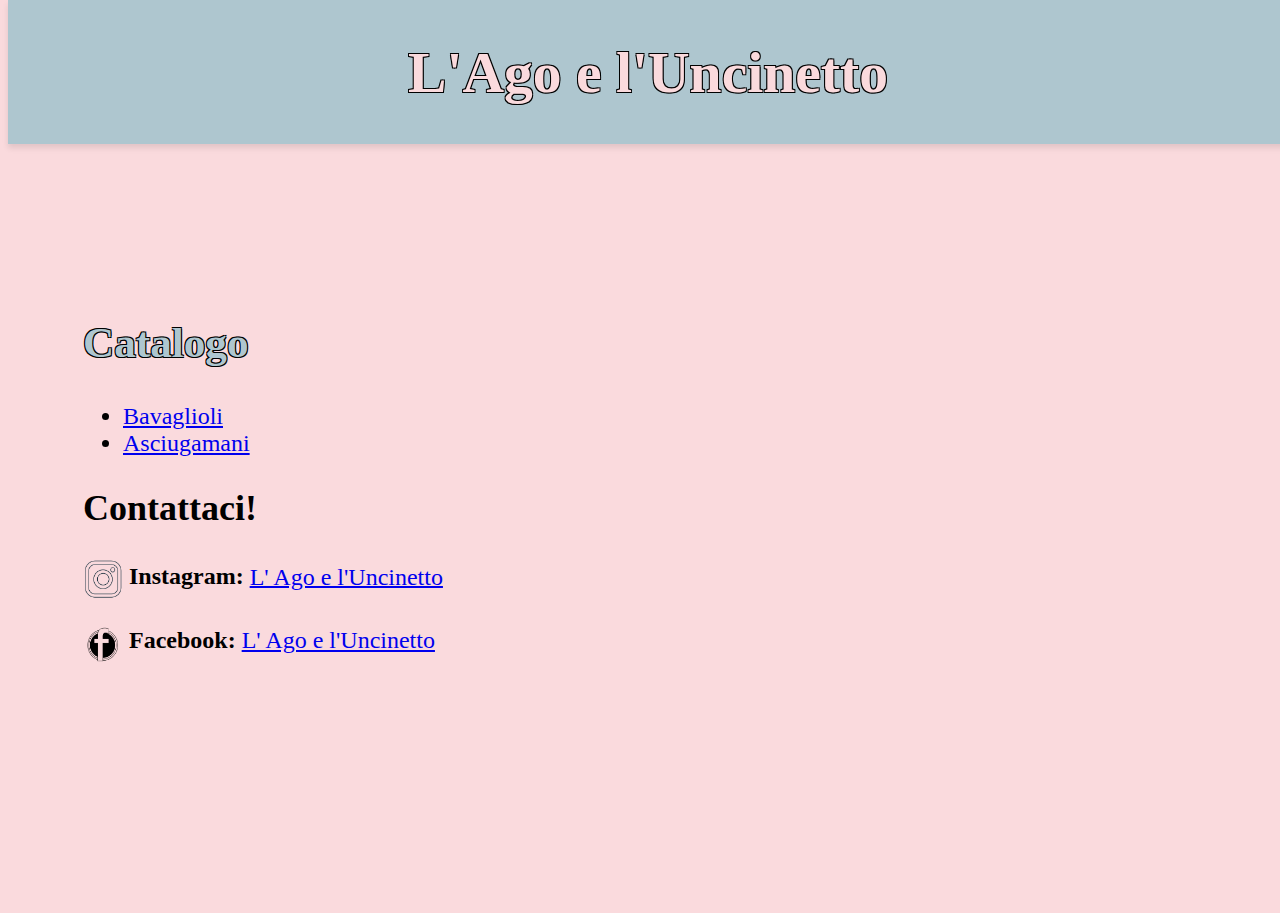
<file: index.html>
<!DOCTYPE html>
<html lang="it">
<head>
    <meta charset="UTF-8">
    <meta name="viewport" content="width=device-width, initial-scale=1.0">
    <title>L' Ago e l' Uncinetto</title>
    <link rel="stylesheet" href="style.css">
</head>
<body>
    <header>
        <div class="fixed-header">
            <div class="header-content">
                <h1>L'Ago e l'Uncinetto</h1>
            </div>
        </div>

        <div class="scrollable-header">
            <section id="Catalogo">
                <h2 class="catalogo-title">Catalogo</h2>
                <ul>
                    <li><a href="bavaglioli.html" target="_blank">Bavaglioli</a></li>
                    <li><a href="asciugamani.html" target="_blank">Asciugamani</a></li>
                </ul>
            </section>

            <section id="Contatti">
                <h2>Contattaci!</h2>
                <p><strong>
                    <img src="./Loghi/ig.jpg" class="social-img">  
                    Instagram:</strong> 
                    <a href="https://www.instagram.com/lagoeluncinetto?igsh=a2o1NGJubGZ0MGN2" target="_blank">L' Ago e l'Uncinetto</a>
                </p>

                <p><strong>
                    <img src="./Loghi/fb.png" class="social-img">  
                    Facebook:</strong> 
                    <a href="https://www.facebook.com/share/QamRKK3Whe3Y5P6p/" target="_blank">L' Ago e l'Uncinetto</a>
                </strong></p>
            </section>
        </div>

    </header>
</body>
</html>
</file>
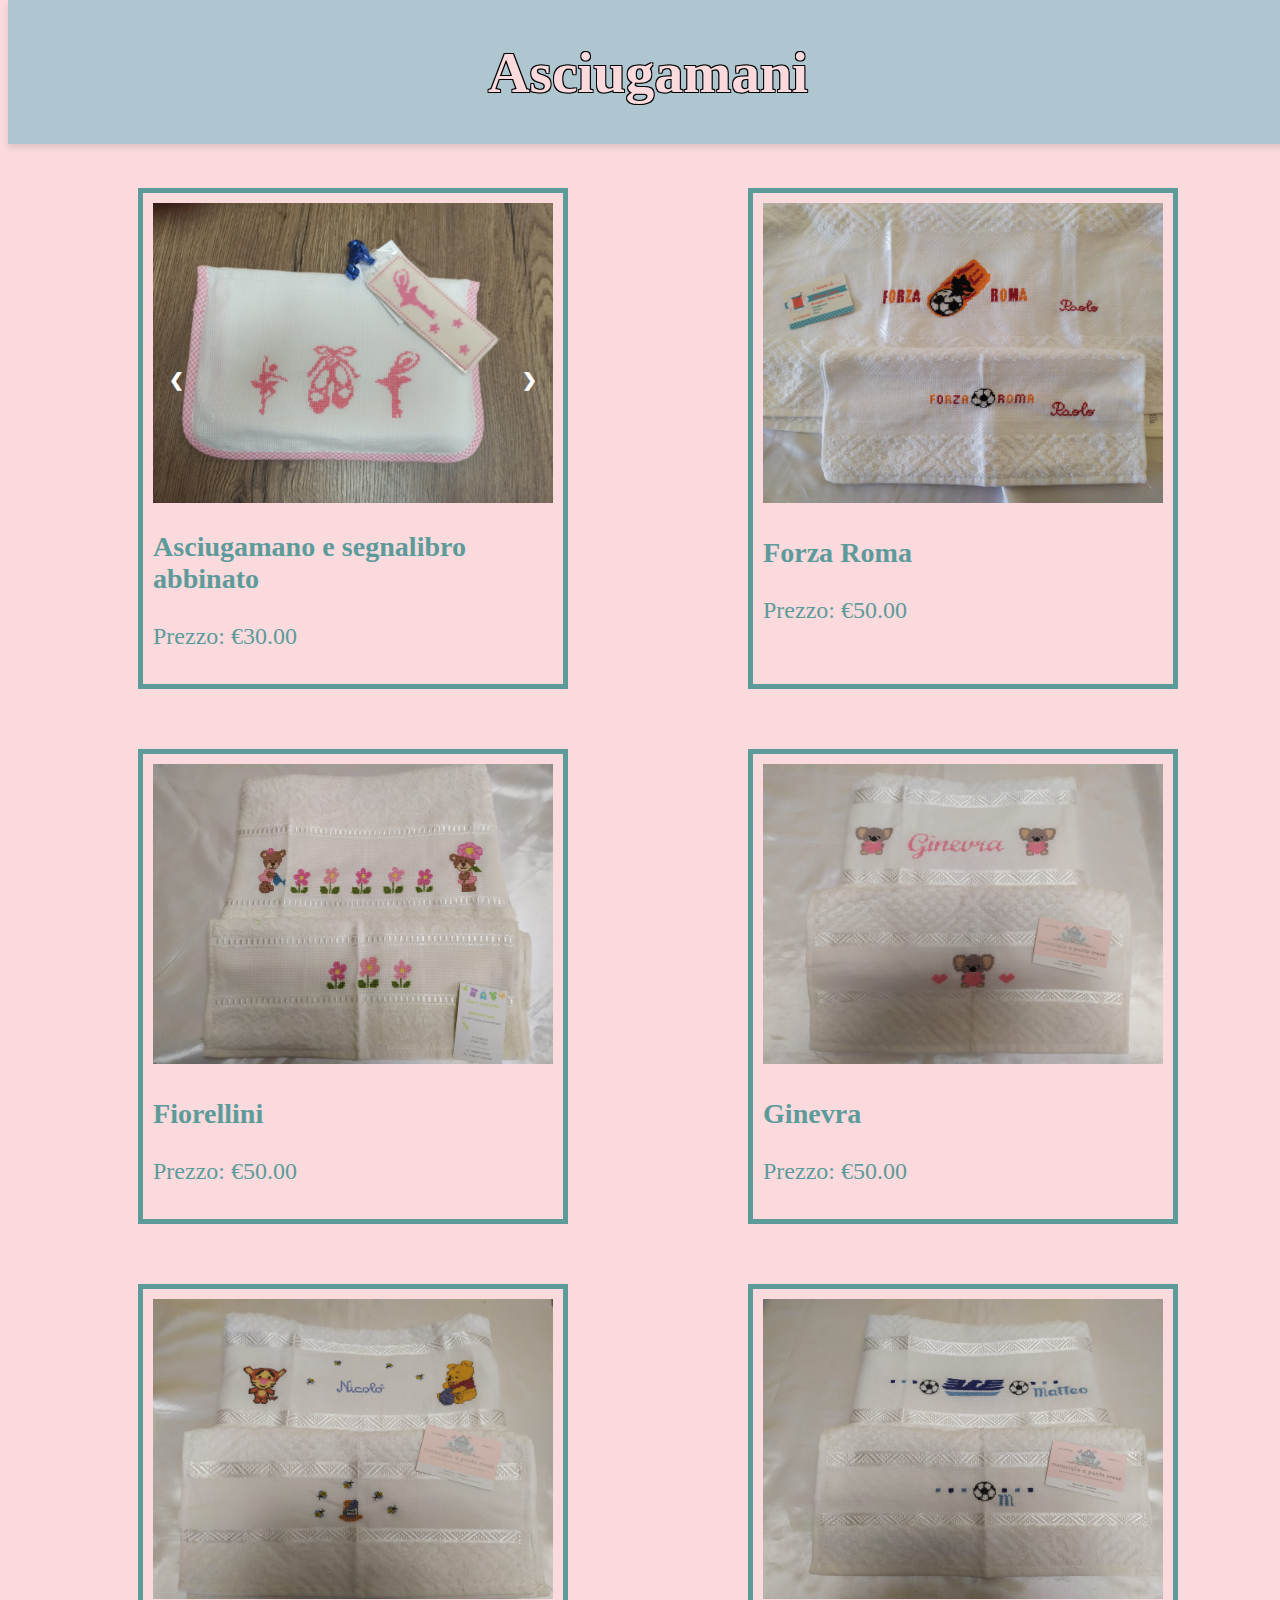
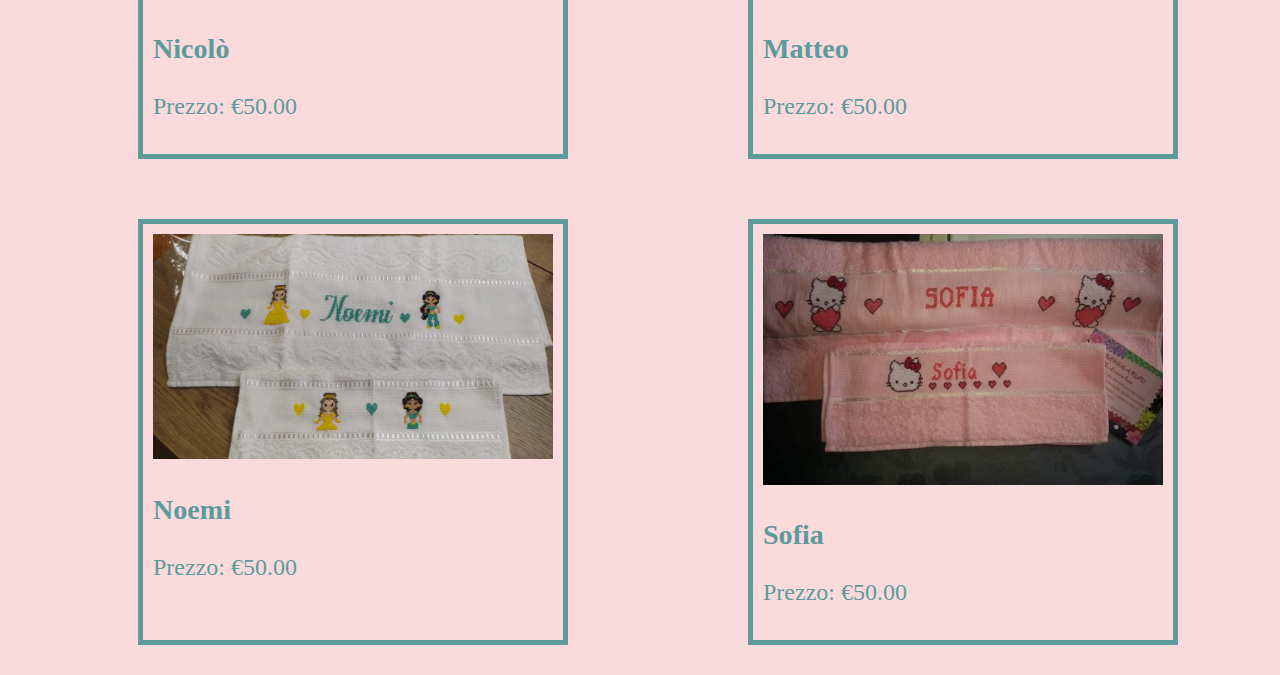
<file: asciugamani.html>
<!DOCTYPE html>
<html lang="it">
<head>
    <meta charset="UTF-8">
    <meta name="viewport" content="width=device-width, initial-scale=1.0">
    <title>Asciugamani</title>
    <link rel="stylesheet" href="style.css">
    <style>
        /* Modal Style */
        .modal {
            display: none;
            position: fixed;
            z-index: 1;
            left: 0;
            top: 0;
            width: 100%;
            height: 100%;
            background-color: rgba(0, 0, 0, 0.9);
        }

        .modal-content {
            margin: auto;
            display: block;
            max-width: 90%;
            max-height: 80%;
        }

        .close {
            position: absolute;
            top: 15px;
            right: 35px;
            color: #fff;
            font-size: 40px;
            font-weight: bold;
            cursor: pointer;
        }

        .prev-modal, .next-modal {
            cursor: pointer;
            position: absolute;
            top: 50%;
            width: auto;
            padding: 16px;
            color: white;
            font-weight: bold;
            font-size: 18px;
            transition: 0.6s ease;
            user-select: none;
        }

        .prev-modal {
            left: 0;
        }

        .next-modal {
            right: 0;
        }

        .prev-modal:hover, .next-modal:hover {
            background-color: rgba(0, 0, 0, 0.8);
        }

        /* Slideshow Style */
        .slideshow-container {
            position: relative;
            max-width: 400px;
            height: 300px;
            margin: auto;
            overflow: hidden;
        }

        .mySlides {
            display: none;
            width: 100%;
            height: 100%;
            object-fit: cover;
        }

        .prev, .next {
            cursor: pointer;
            position: absolute;
            top: 50%;
            width: auto;
            padding: 16px;
            color: white;
            font-weight: bold;
            font-size: 18px;
            transition: 0.6s ease;
            user-select: none;
        }

        .prev {
            left: 0;
        }

        .next {
            right: 0;
        }

        .prev:hover, .next:hover {
            background-color: rgba(0, 0, 0, 0.8);
        }

        /* Nasconde l'header */
        .hidden {
            display: none;
        }
    </style>
</head>
<body>

    <!-- Lightbox Modal -->
    <div id="modal" class="modal">
        <span class="close" onclick="closeModal()">&times;</span>
        <img class="modal-content" id="modal-image">
        <a class="prev-modal" onclick="plusModalSlides(-1)">&#10094;</a>
        <a class="next-modal" onclick="plusModalSlides(1)">&#10095;</a>
    </div>

    <header>
        <div class="fixed-header">
            <div class="header-content">
                <h1>Asciugamani</h1>
            </div>
        </div>
    </header>

    <div class="catalogo">
        <!-- Inizio Prodotto 1 -->
        <div class="prodotto">
            <div class="slideshow-container">
                <img class="mySlides" src="./asciugamano/1.jfif" alt="Asciugamano 1" onclick="openModal(this.src, true)" loading="lazy">
                <img class="mySlides" src="./asciugamano/1.1.jfif" alt="Asciugamano 2" onclick="openModal(this.src, true)" loading="lazy">
                <a class="prev" onclick="plusSlides(-1)">&#10094;</a>
                <a class="next" onclick="plusSlides(1)">&#10095;</a>
            </div>
            <h3>Asciugamano e segnalibro abbinato</h3>
            <p>Prezzo: €30.00</p>
        </div>
        <!-- Fine Prodotto 1 -->

        <!-- Inizio Prodotto 2 -->
        <div class="prodotto">
            <img src="./set asciugamani/1.jfif" alt="Set 1" onclick="openModal(this.src)" loading="lazy">
            <h3>Forza Roma</h3>
            <p>Prezzo: €50.00</p>
        </div>

        <div class="prodotto">
            <img src="./set asciugamani/2.jfif" alt="Set 2" onclick="openModal(this.src)" loading="lazy">
            <h3>Fiorellini</h3>
            <p>Prezzo: €50.00</p>
        </div>

        <div class="prodotto">
            <img src="./set asciugamani/3.jfif" alt="Set 3" onclick="openModal(this.src)" loading="lazy">
            <h3>Ginevra</h3>
            <p>Prezzo: €50.00</p>
        </div>

        <div class="prodotto">
            <img src="./set asciugamani/4.jfif" alt="Set 4" onclick="openModal(this.src)" loading="lazy">
            <h3>Nicolò</h3>
            <p>Prezzo: €50.00</p>
        </div>

        <div class="prodotto">
            <img src="./set asciugamani/5.jfif" alt="Set 5" onclick="openModal(this.src)" loading="lazy">
            <h3>Matteo</h3>
            <p>Prezzo: €50.00</p>
        </div>

        <div class="prodotto">
            <img src="./set asciugamani/6.jfif" alt="Set 6" onclick="openModal(this.src)" loading="lazy">
            <h3>Noemi</h3>
            <p>Prezzo: €50.00</p>
        </div>

        <div class="prodotto">
            <img src="./set asciugamani/7.jfif" alt="Set 7" onclick="openModal(this.src)" loading="lazy">
            <h3>Sofia</h3>
            <p>Prezzo: €50.00</p>
        </div>
        <!-- Ripetizione simile per i prodotti successivi -->
    </div>

    <script>
        let slideIndex = 0;
        let modalSlideIndex = 0;
        let currentSlides = [];

        // Funzione per mostrare una slide nel normale slideshow
        function showSlides(n) {
            const slides = document.getElementsByClassName("mySlides");
            if (n >= slides.length) { slideIndex = 0; }
            if (n < 0) { slideIndex = slides.length - 1; }
            for (let i = 0; i < slides.length; i++) {
                slides[i].style.display = "none";
            }
            slides[slideIndex].style.display = "block";
        }

        // Funzione per scorrere le slide
        function plusSlides(n) {
            slideIndex += n;
            showSlides(slideIndex);
        }

        // Funzione per aprire la modal con scorrimento delle immagini
        function openModal(src, isSlideshow = false) {
            const modal = document.getElementById("modal");
            const modalImg = document.getElementById("modal-image");
            const header = document.querySelector(".fixed-header");

            modal.style.display = "block";
            modalImg.src = src;
            header.classList.add("hidden"); // Nasconde l'header

            // Mostra o nascondi le frecce a seconda del tipo di immagine
            if (isSlideshow) {
                const slides = document.getElementsByClassName("mySlides");
                currentSlides = [...slides];
                modalSlideIndex = Array.prototype.indexOf.call(slides, document.querySelector(`.mySlides[src="${src}"]`));
                document.querySelector(".prev-modal").style.display = "block";
                document.querySelector(".next-modal").style.display = "block";
                showModalSlides(modalSlideIndex); // Mostra l'immagine corretta nel modal
            } else {
                document.querySelector(".prev-modal").style.display = "none";
                document.querySelector(".next-modal").style.display = "none";
            }
        }

        // Funzione per chiudere la modal
        function closeModal() {
            const modal = document.getElementById("modal");
            const header = document.querySelector(".fixed-header");

            modal.style.display = "none";

            // Mostra l'header quando il modal si chiude
            header.classList.remove("hidden");
        }

        // Funzione per scorrere le slide nel modal
        function showModalSlides(n) {
            if (n >= currentSlides.length) { modalSlideIndex = 0; }
            if (n < 0) { modalSlideIndex = currentSlides.length - 1; }

            const modalImg = document.getElementById("modal-image");
            modalImg.src = currentSlides[modalSlideIndex].src;
        }

        // Funzione per scorrere le slide nel modal tramite frecce
        function plusModalSlides(n) {
            modalSlideIndex += n;
            showModalSlides(modalSlideIndex);
        }

        // Aggiungi evento per chiudere la modal quando si clicca fuori dall'immagine
        window.onclick = function(event) {
            const modal = document.getElementById("modal");
            if (event.target == modal) {
                closeModal();
            }
        }

        // Inizializza la prima slide
        showSlides(slideIndex);
    </script>
</body>
</html>
</file>
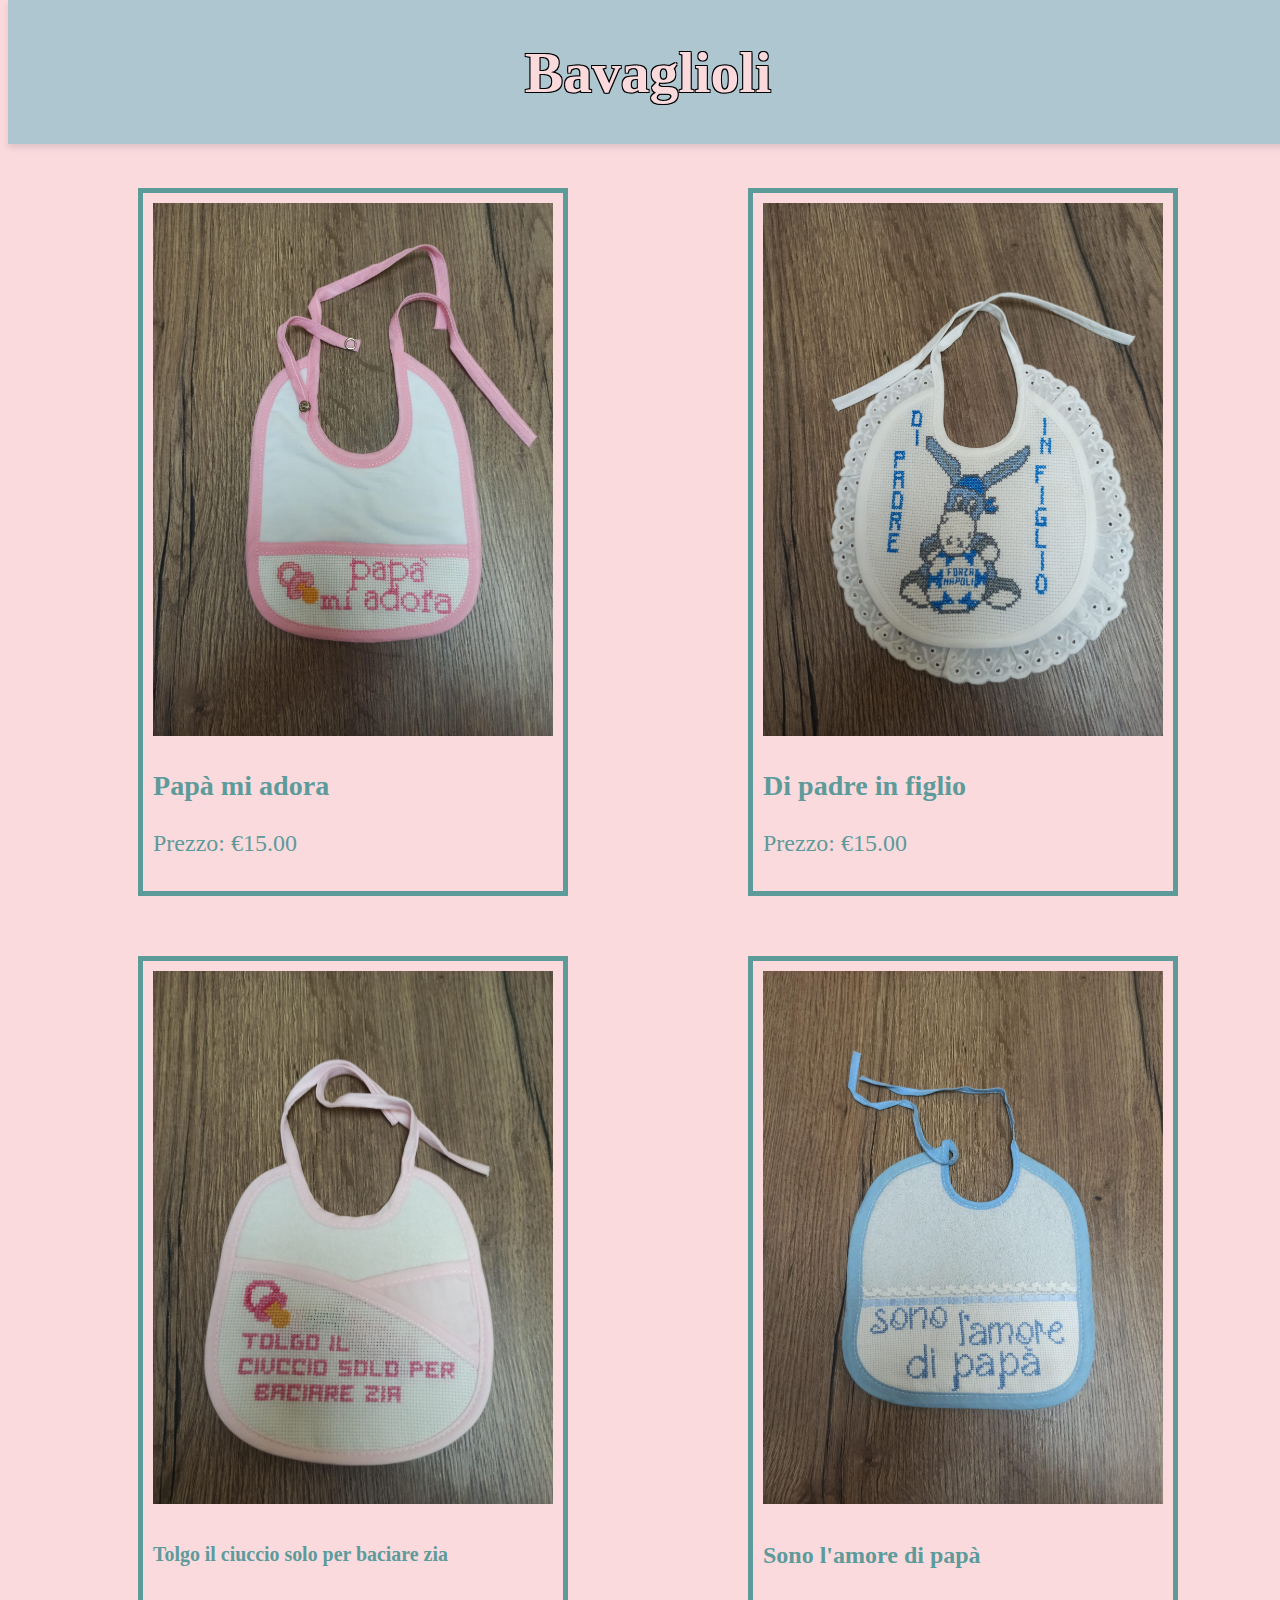
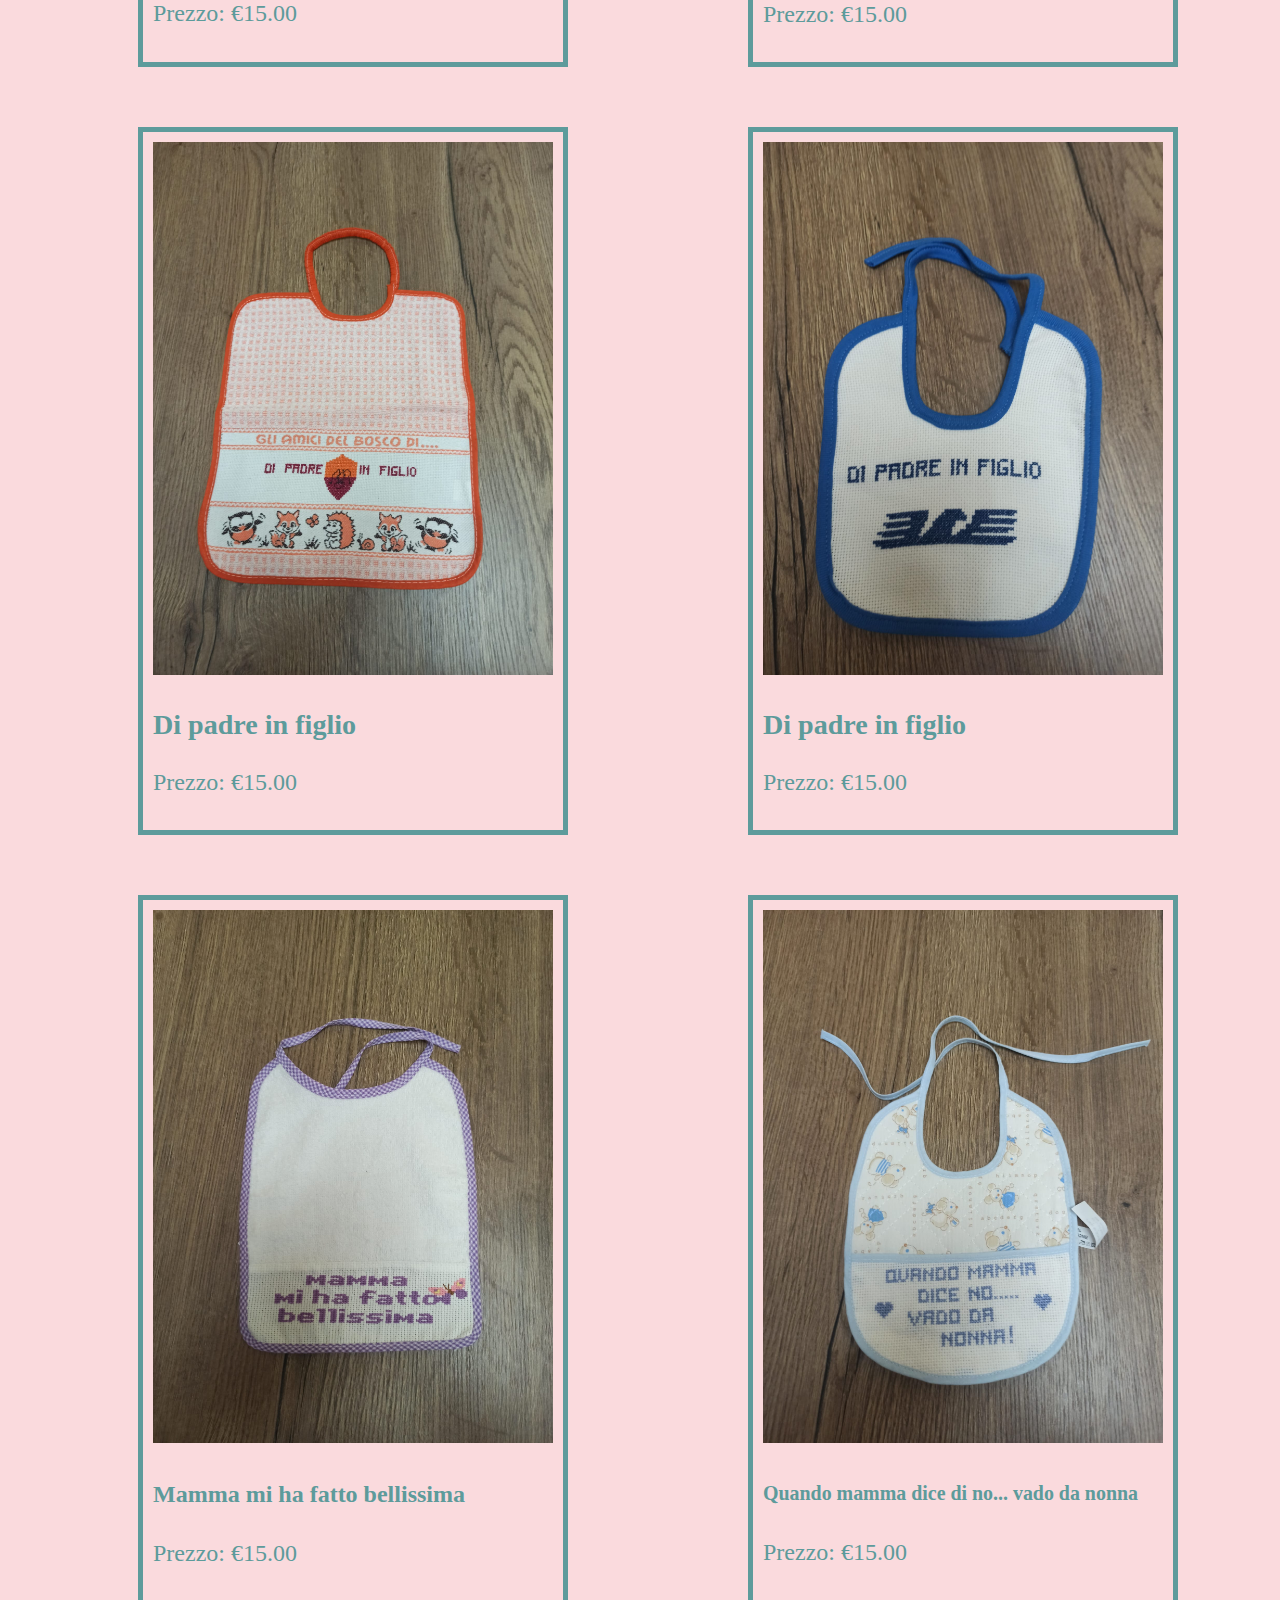
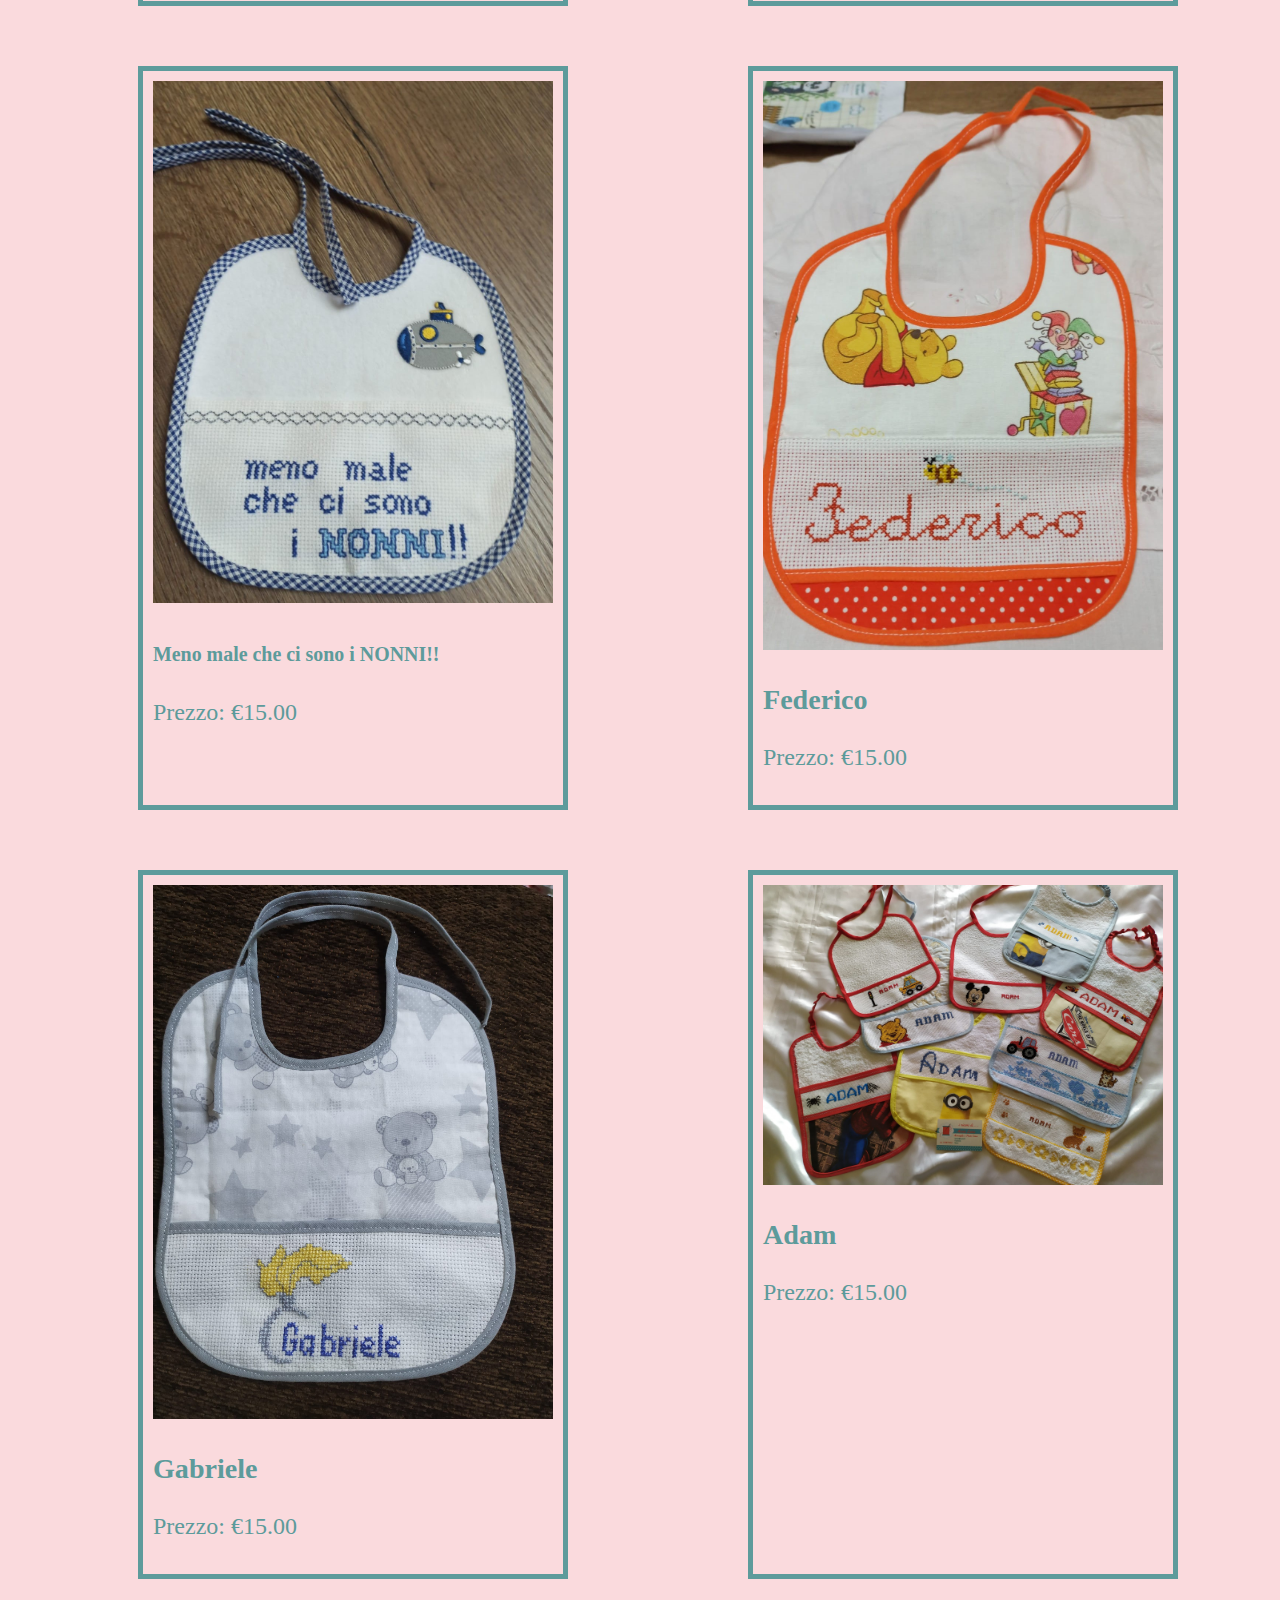
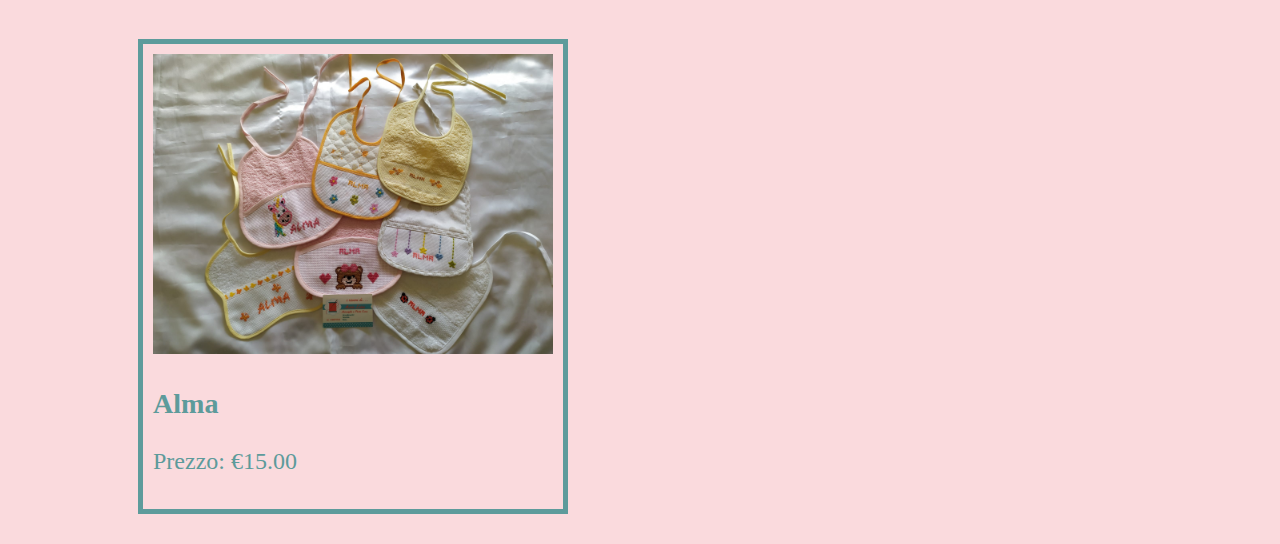
<file: bavaglioli.html>
<!DOCTYPE html>
<html lang="it">
<head>
    <meta charset="UTF-8">
    <meta name="viewport" content="width=device-width, initial-scale=1.0">
    <title>Bavaglioli</title>
    <link rel="stylesheet" href="style.css">
</head>
<body>
    <!-- Lightbox Modal -->
    <div id="modal" class="modal">
        <span class="close" onclick="closeModal()">&times;</span>
        <img class="modal-content" id="modal-image">
    </div>

    <header>
        <div class="fixed-header">
            <div class="header-content">
                <h1>Bavaglioli</h1>
            </div>
        </div>
    </header>

    <div class="catalogo">

        <div class="prodotto">
            <img src="./bavaglino/1.jfif" alt="Bavaglione 1" onclick="openModal(this.src)" loading="lazy">
            <h3>Papà mi adora</h3>
            <p>Prezzo: €15.00</p>
        </div>

        <div class="prodotto">
            <img src="./bavaglino/2.jfif" alt="Bavaglione 2" onclick="openModal(this.src)" loading="lazy">
            <h3>Di padre in figlio</h3>
            <p>Prezzo: €15.00</p>
        </div>

        <div class="prodotto">
            <img src="./bavaglino/3.jfif" alt="Bavaglione 3" onclick="openModal(this.src)" loading="lazy">
            <h5>Tolgo il ciuccio solo per baciare zia</h5>
            <p>Prezzo: €15.00</p>
        </div>

        <div class="prodotto">
            <img src="./bavaglino/4.jfif" alt="Bavaglione 2" onclick="openModal(this.src)" loading="lazy">
            <h4>Sono l'amore di papà</h4>
            <p>Prezzo: €15.00</p>
        </div>

        <div class="prodotto">
            <img src="./bavaglino/5.jfif" alt="Bavaglione 1" onclick="openModal(this.src)" loading="lazy">
            <h3>Di padre in figlio</h3>
            <p>Prezzo: €15.00</p>
        </div>
        
        <div class="prodotto">
            <img src="./bavaglino/6.jfif" alt="Bavaglione 2"onclick="openModal(this.src)" loading="lazy">
            <h3>Di padre in figlio</h3>
            <p>Prezzo: €15.00</p>
        </div>

        <div class="prodotto">
            <img src="./bavaglino/7.jfif" alt="Bavaglione 1" onclick="openModal(this.src)" loading="lazy">
            <h4>Mamma mi ha fatto bellissima</h4>
            <p>Prezzo: €15.00</p>
        </div>
        <div class="prodotto">
            <img src="./bavaglino/8.jfif" alt="Bavaglione 2" onclick="openModal(this.src)" loading="lazy">
            <h5>Quando mamma dice di no... vado da nonna</h5>
            <p>Prezzo: €15.00</p>
        </div>

        <div class="prodotto">
            <img src="./bavaglino/9.jpg" alt="Bavaglione 1" onclick="openModal(this.src)" loading="lazy">
            <h5>Meno male che ci sono i NONNI!!</h5>
            <p>Prezzo: €15.00</p>
        </div>
        <div class="prodotto">
            <img src="./bavaglino/10.jpg" alt="Bavaglione 2" onclick="openModal(this.src)" loading="lazy" >
            <h3>Federico</h3>
            <p>Prezzo: €15.00</p>
        </div>

        <div class="prodotto">
            <img src="./bavaglino/11.jfif" alt="Bavaglione 1" onclick="openModal(this.src)" loading="lazy">
            <h3>Gabriele</h3>
            <p>Prezzo: €15.00</p>
        </div>

        <div class="prodotto1">
            <img src="./bavaglino/12.jfif" alt="Bavaglione 2" onclick="openModal(this.src)" loading="lazy">
            <h3>Adam</h3>
            <p>Prezzo: €15.00</p>
        </div>

        <div class="prodotto1">
            <img src="./bavaglino/13.jfif" alt="Bavaglione 2" onclick="openModal(this.src)" loading="lazy">
            <h3>Alma</h3>
            <p>Prezzo: €15.00</p>
        </div>

    </div>

    <script>
        document.addEventListener("keydown", function(event) {
    if (event.key === "Escape") {
        closeModal();
    }
    });

        // Funzione per aprire la modal
        function openModal(src) {
            const modal = document.getElementById("modal");
            const modalImg = document.getElementById("modal-image");
            const header = document.querySelector(".fixed-header");
            modal.style.display = "block";
            modalImg.src = src;
            header.classList.add("hidden"); // Nasconde l'header
        }

        // Funzione per chiudere la modal
        function closeModal() {
            const modal = document.getElementById("modal");
            const header = document.querySelector(".fixed-header");
            modal.style.display = "none";
            header.classList.remove("hidden"); // Mostra l'header
        }

        // Aggiungi evento per chiudere la modal quando si clicca fuori dall'immagine
        window.onclick = function(event) {
            if (event.target == document.getElementById("modal")) {
                closeModal();
            }
        }
    </script>

</body>
</html>
</file>
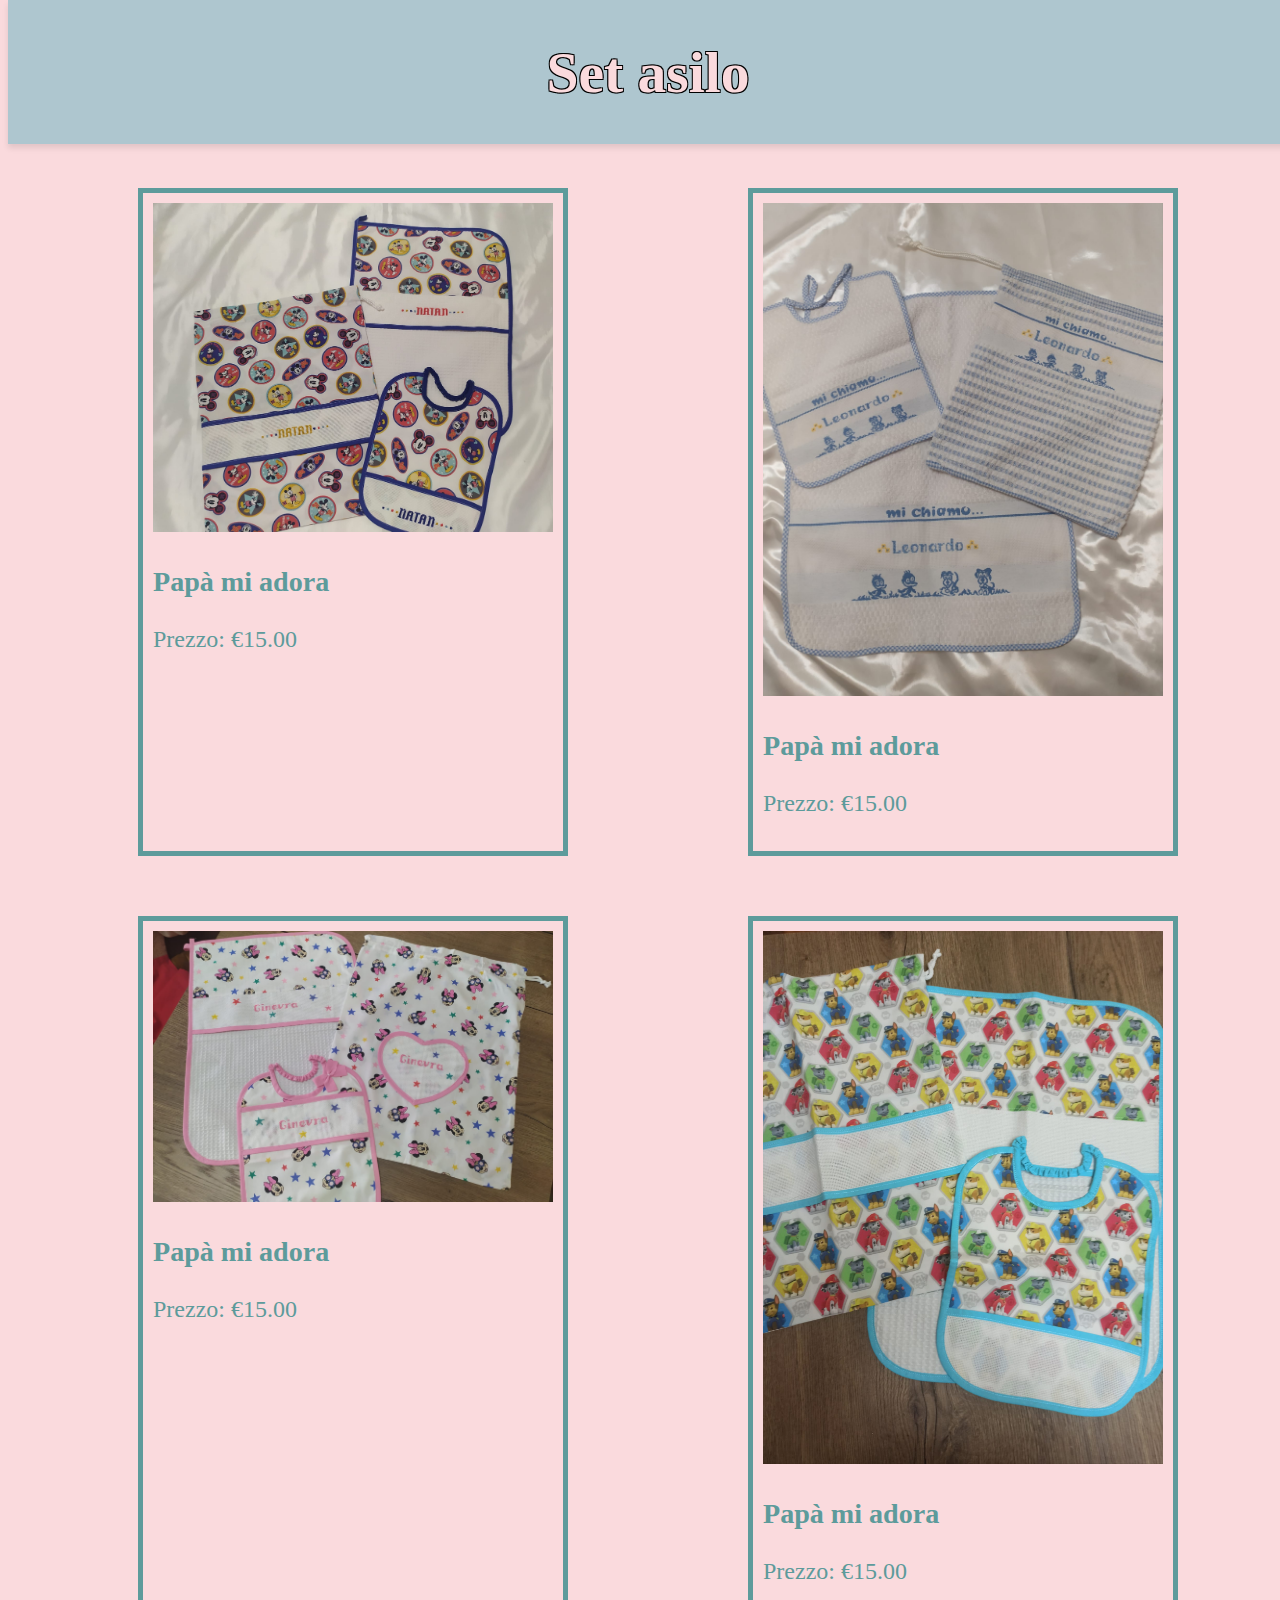
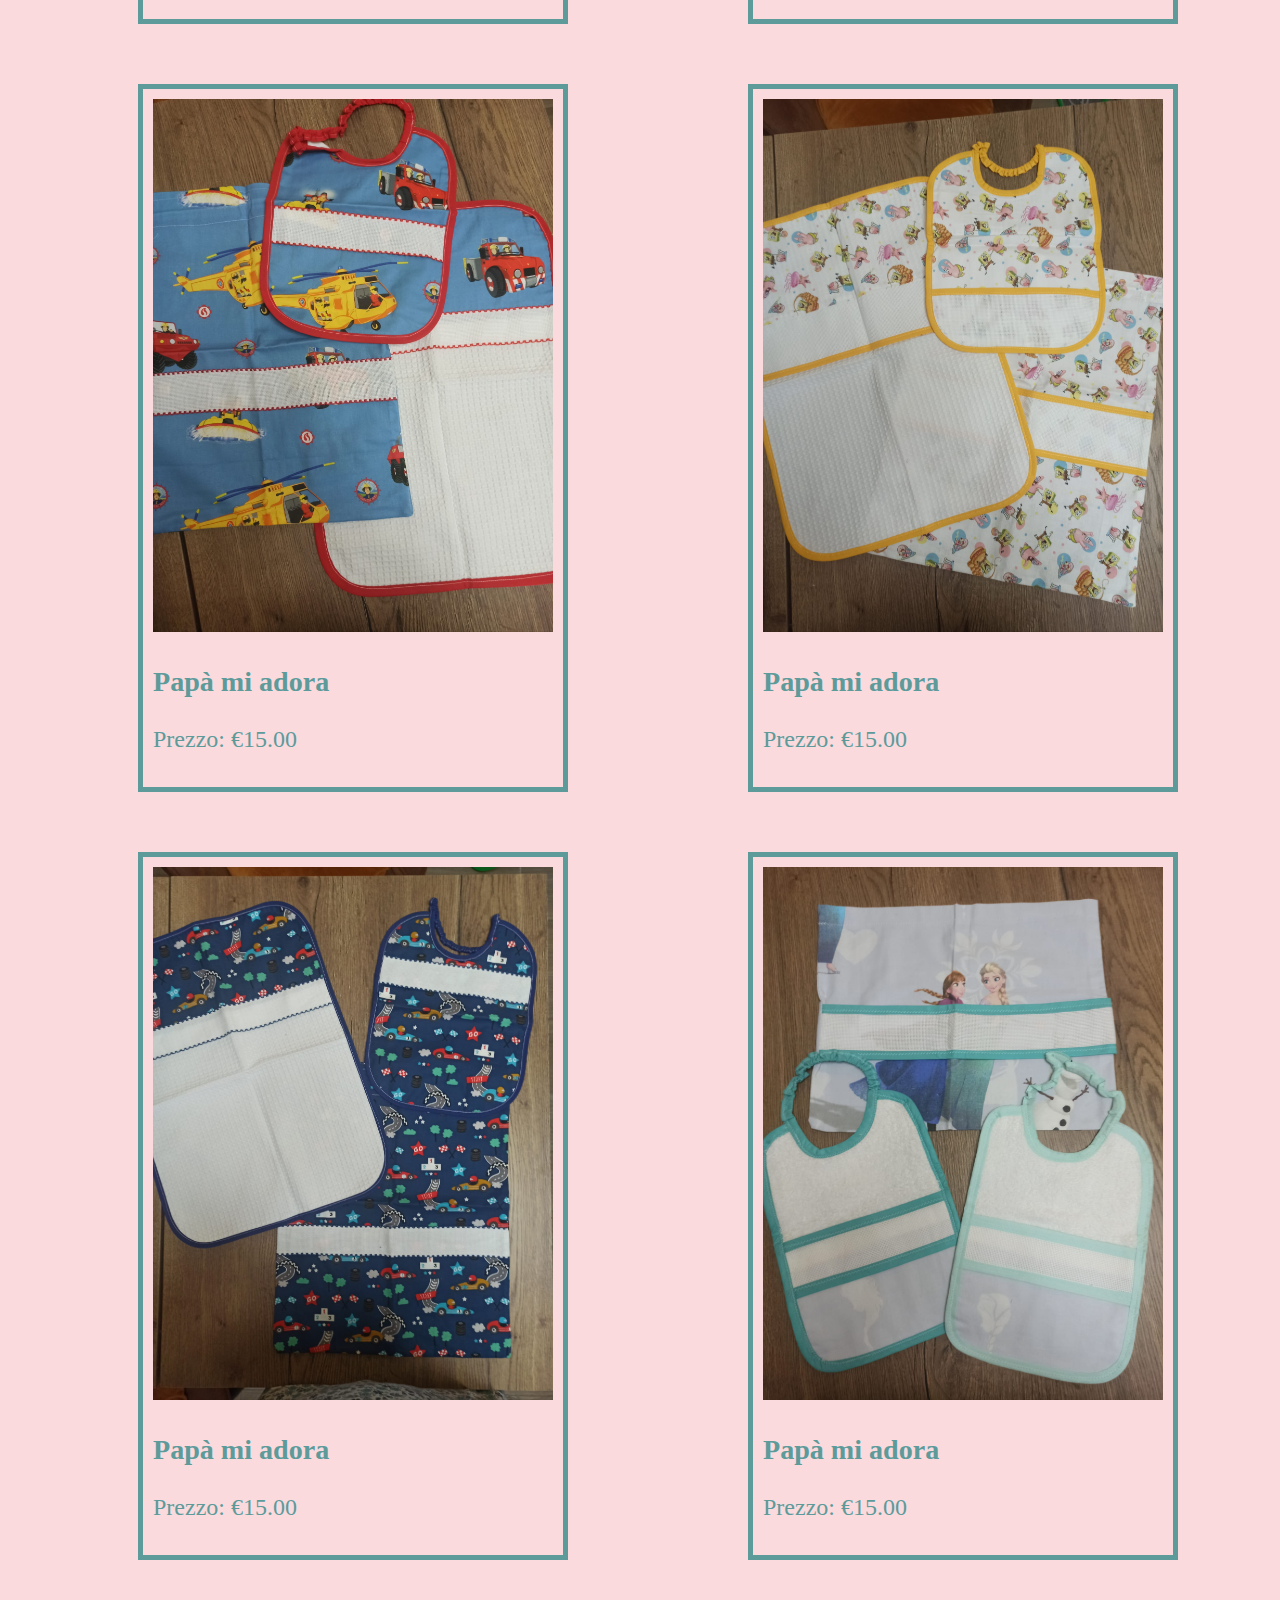
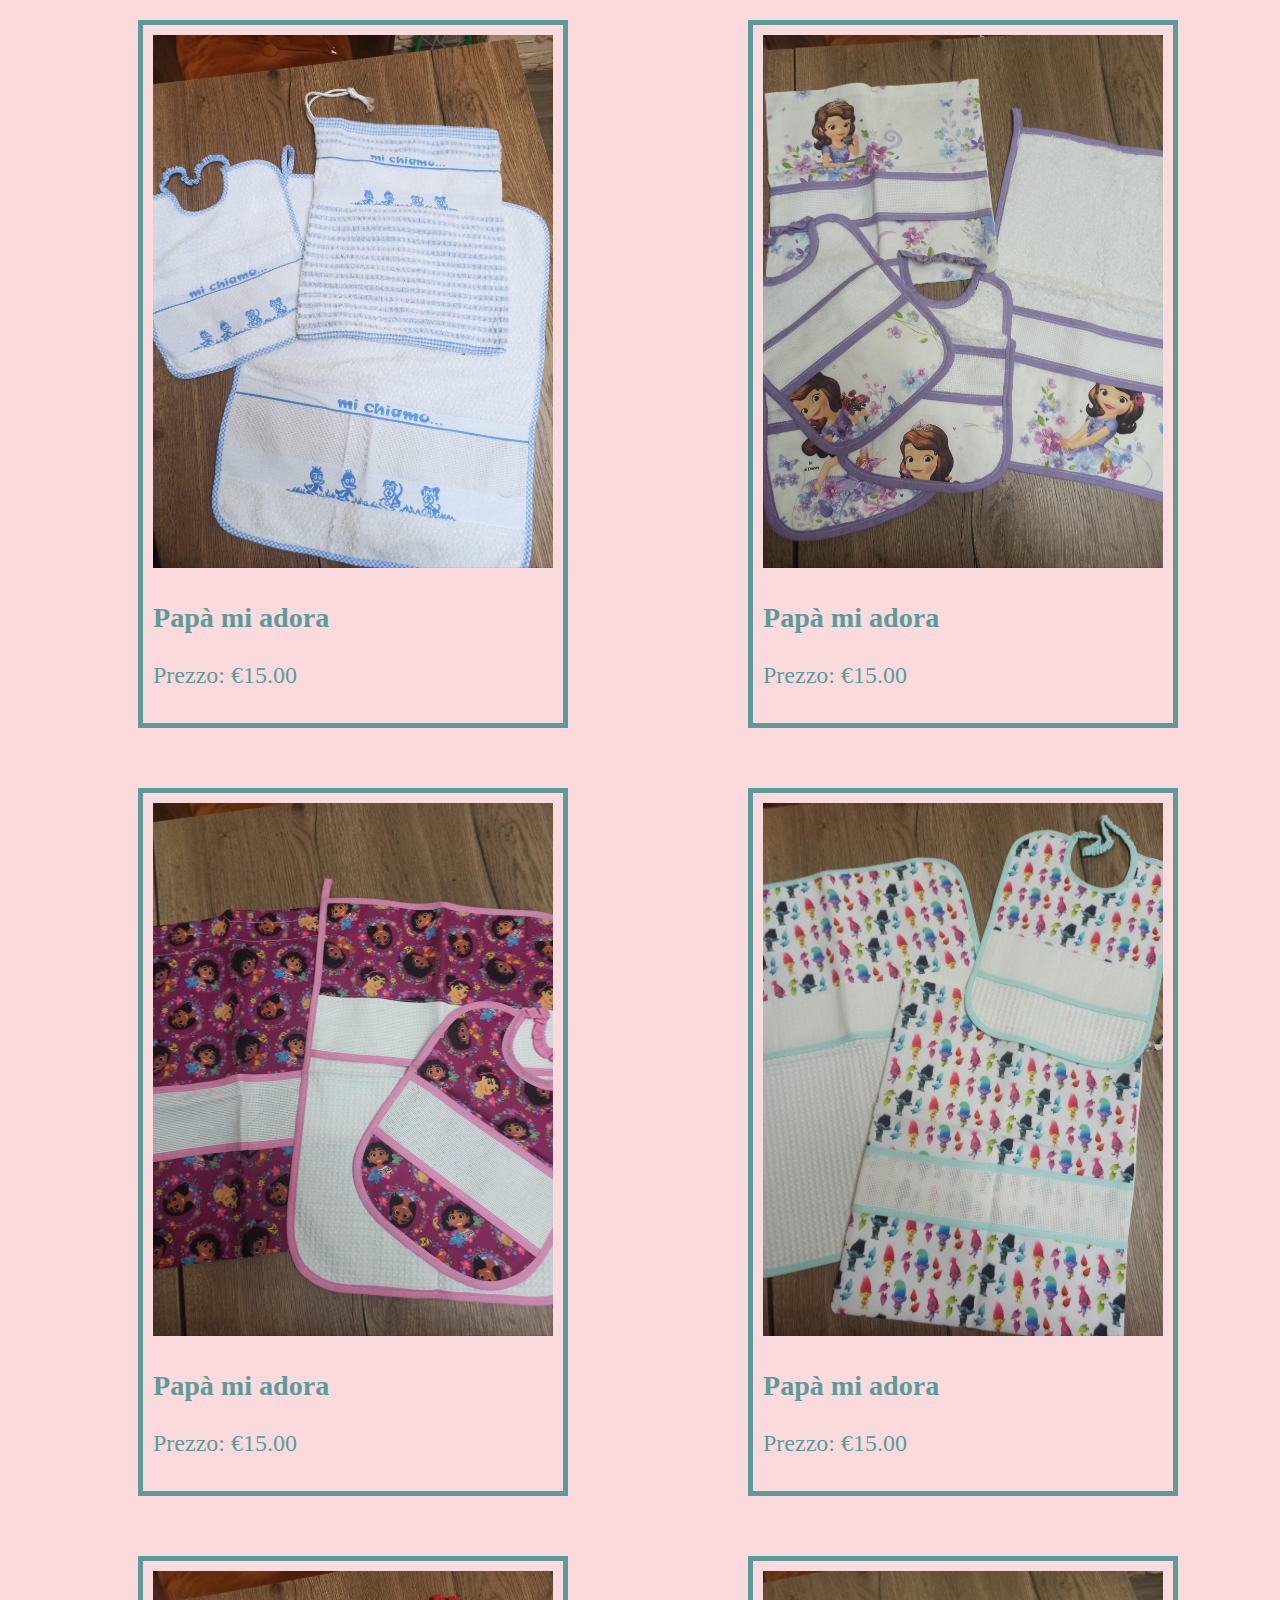
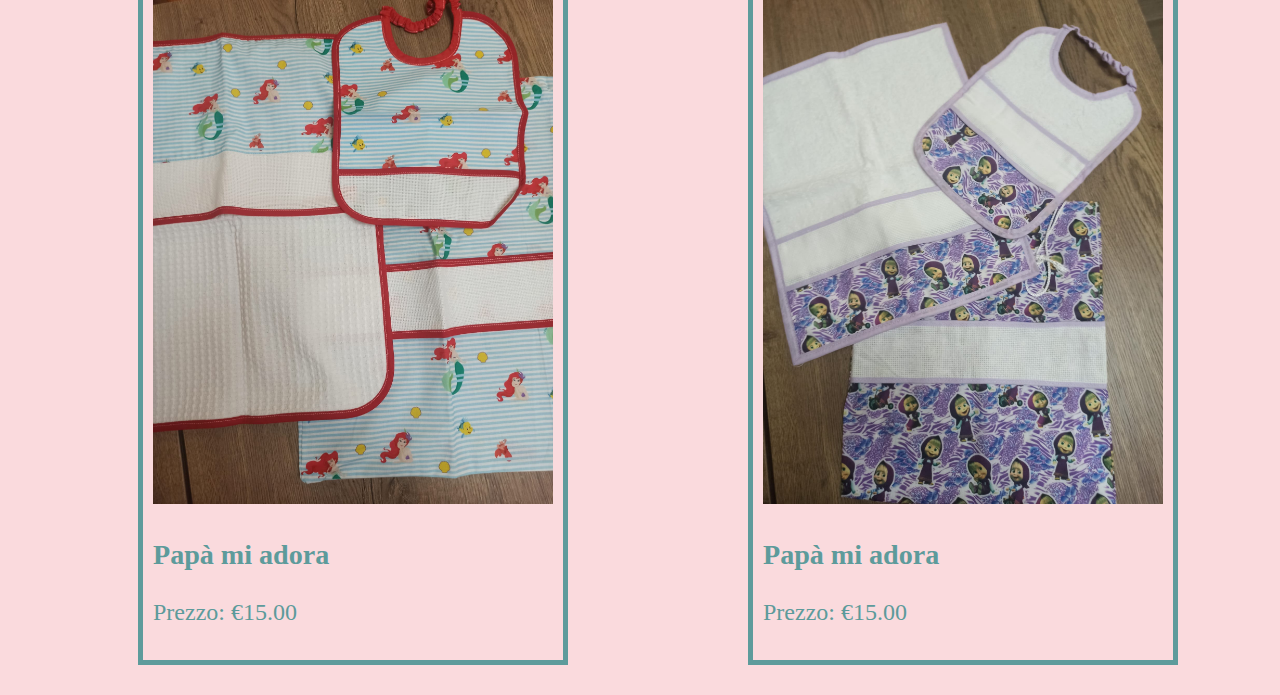
<file: set_asilo.html>
<!DOCTYPE html>
<html lang="it">
<head>
    <meta charset="UTF-8">
    <meta name="viewport" content="width=device-width, initial-scale=1.0">
    <title>Set asilo</title>
    <link rel="stylesheet" href="style.css">
</head>
<body>
    <!-- Lightbox Modal -->
    <div id="modal" class="modal">
        <span class="close" onclick="closeModal()">&times;</span>
        <img class="modal-content" id="modal-image">
    </div>

    <header>
        <div class="fixed-header">
            <div class="header-content">
                <h1>Set asilo</h1>
            </div>
        </div>
    </header>

    <div class="catalogo">

        <div class="prodotto">
            <img src="./set asilo (sacca asciugamano bavagliolo)/1.jfif" alt="Bavaglione 1" onclick="openModal(this.src)" loading="lazy">
            <h3>Papà mi adora</h3>
            <p>Prezzo: €15.00</p>
        </div>

        <div class="prodotto">
            <img src="./set asilo (sacca asciugamano bavagliolo)/2.jfif" alt="Bavaglione 1" onclick="openModal(this.src)" loading="lazy">
            <h3>Papà mi adora</h3>
            <p>Prezzo: €15.00</p>
        </div>

        <div class="prodotto">
            <img src="./set asilo (sacca asciugamano bavagliolo)/3.jfif" alt="Bavaglione 1" onclick="openModal(this.src)" loading="lazy">
            <h3>Papà mi adora</h3>
            <p>Prezzo: €15.00</p>
        </div>

        <div class="prodotto">
            <img src="./set asilo (sacca asciugamano bavagliolo)/4.jfif" alt="Bavaglione 1" onclick="openModal(this.src)" loading="lazy">
            <h3>Papà mi adora</h3>
            <p>Prezzo: €15.00</p>
        </div>

        <div class="prodotto">
            <img src="./set asilo (sacca asciugamano bavagliolo)/5.jfif" alt="Bavaglione 1" onclick="openModal(this.src)" loading="lazy">
            <h3>Papà mi adora</h3>
            <p>Prezzo: €15.00</p>
        </div>

        <div class="prodotto">
            <img src="./set asilo (sacca asciugamano bavagliolo)/6.jfif" alt="Bavaglione 1" onclick="openModal(this.src)" loading="lazy">
            <h3>Papà mi adora</h3>
            <p>Prezzo: €15.00</p>
        </div>
        
        <div class="prodotto">
            <img src="./set asilo (sacca asciugamano bavagliolo)/7.jfif" alt="Bavaglione 1" onclick="openModal(this.src)" loading="lazy">
            <h3>Papà mi adora</h3>
            <p>Prezzo: €15.00</p>
        </div>

        <div class="prodotto">
            <img src="./set asilo (sacca asciugamano bavagliolo)/8.jfif" alt="Bavaglione 1" onclick="openModal(this.src)" loading="lazy">
            <h3>Papà mi adora</h3>
            <p>Prezzo: €15.00</p>
        </div>

        <div class="prodotto">
            <img src="./set asilo (sacca asciugamano bavagliolo)/9.jfif" alt="Bavaglione 1" onclick="openModal(this.src)" loading="lazy">
            <h3>Papà mi adora</h3>
            <p>Prezzo: €15.00</p>
        </div>

        <div class="prodotto">
            <img src="./set asilo (sacca asciugamano bavagliolo)/10.jfif" alt="Bavaglione 1" onclick="openModal(this.src)" loading="lazy">
            <h3>Papà mi adora</h3>
            <p>Prezzo: €15.00</p>
        </div>

        <div class="prodotto">
            <img src="./set asilo (sacca asciugamano bavagliolo)/11.jfif" alt="Bavaglione 1" onclick="openModal(this.src)" loading="lazy">
            <h3>Papà mi adora</h3>
            <p>Prezzo: €15.00</p>
        </div>

        <div class="prodotto">
            <img src="./set asilo (sacca asciugamano bavagliolo)/12.jfif" alt="Bavaglione 1" onclick="openModal(this.src)" loading="lazy">
            <h3>Papà mi adora</h3>
            <p>Prezzo: €15.00</p>
        </div>

        <div class="prodotto">
            <img src="./set asilo (sacca asciugamano bavagliolo)/13.jfif" alt="Bavaglione 1" onclick="openModal(this.src)" loading="lazy">
            <h3>Papà mi adora</h3>
            <p>Prezzo: €15.00</p>
        </div>

        <div class="prodotto">
            <img src="./set asilo (sacca asciugamano bavagliolo)/14.jfif" alt="Bavaglione 1" onclick="openModal(this.src)" loading="lazy">
            <h3>Papà mi adora</h3>
            <p>Prezzo: €15.00</p>
        </div>

    </div>

    <script>
        document.addEventListener("keydown", function(event) {
    if (event.key === "Escape") {
        closeModal();
    }
    });

        // Funzione per aprire la modal
        function openModal(src) {
            const modal = document.getElementById("modal");
            const modalImg = document.getElementById("modal-image");
            const header = document.querySelector(".fixed-header");
            modal.style.display = "block";
            modalImg.src = src;
            header.classList.add("hidden"); // Nasconde l'header
        }

        // Funzione per chiudere la modal
        function closeModal() {
            const modal = document.getElementById("modal");
            const header = document.querySelector(".fixed-header");
            modal.style.display = "none";
            header.classList.remove("hidden"); // Mostra l'header
        }

        // Aggiungi evento per chiudere la modal quando si clicca fuori dall'immagine
        window.onclick = function(event) {
            if (event.target == document.getElementById("modal")) {
                closeModal();
            }
        }
    </script>

</body>
</html>
</file>
<file: style.css>
.catalogo {
    display: flex;
    flex-wrap: wrap;    gap: 20px;
    margin: 100px 10px 10px 50px;
}

.fixed-header {
    
    font-size: 1.8em;
    font-family:"Fantasy", papyrus;
    padding: 1px 0;
    background-color: #AEC6CF;
    color: #FADADD; 
    position: fixed; /* Fixed position */
    top: 0;
    width: 100%;
    z-index: 1000;
    display: flex;
    box-shadow: 0 4px 6px rgba(0, 0, 0, 0.1); /* Ombra del contenitore titolo */
    justify-content: center; /* Centra orizzontalmente */
    text-shadow: 
        1px 1px 0px #000, /* Ombra in basso a destra */
        -1px 1px 0px #000, /* Ombra in basso a sinistra */
        1px -1px 0px #000, /* Ombra in alto a destra */
        -1px -1px 0px #000; /* Ombra in alto a sinistra */
}

body {
    background-color: #FADADD;
    padding-top: 60px;
}

.scrollable-header  {
    font-family: "Papyrus", Fantasy; 
    margin-top: 1000px;
    font-size: 1.5em;
    margin: 250px 75px;

}

.social-img {
    width: 40px; /* Grandezza */
    vertical-align: middle; /* Allinea il testo al centro dell'immagine */
    }
    

.catalogo-title {
        font-family: "Papyrus", Fantasy; 
        font-size: 1.8em;
        color: #AEC6CF;  
        text-shadow: 
            1px 1px 0px #000, /* Ombra in basso a destra */
            -1px 1px 0px #000, /* Ombra in basso a sinistra */
            1px -1px 0px #000, /* Ombra in alto a destra */
            -1px -1px 0px #000; /* Ombra in alto a sinistra */
}

.prodotto, .prodotto1 {
    font-family: "Papyrus", Fantasy;
    font-size: 1.5em;
    color: #5d9b9b;
    border: 5px solid #5d9b9b;
    padding: 10px;
    margin: 20px 80px 20px 80px;
}

.prodotto {
    width: 400px;
}

.prodotto1 {
    width: 400px;
}

.prodotto img {
    width: 100%;
    cursor: pointer; /* Cambia il cursore in manina */
}

.prodotto1 img {
    width: 100%; /* Ingrandisce l'immagine del 150% rispetto alla larghezza del box */
    height: auto; /* Mantiene le proporzioni */
    object-fit: cover; /* Garantisce che l'immagine si adatti al contenitore senza distorsioni */
    cursor: pointer; /* Cambia il cursore in manina */
}

.prodotto h3, .prodotto h4, .prodotto h5, .prodotto1 h3, .prodotto1 h4, .prodotto1 h5 {
    pointer-events: none; /* Impedisce l'interazione con il testo */
}

.prodotto p, .prodotto1 p {
    pointer-events: none; /* Impedisce l'interazione con il testo del prezzo */
}


.slideshow-container {
    position: relative;
    max-width: 400px; /* Imposta una larghezza massima per il contenitore */
    height: 300px; /* Imposta un'altezza fissa per il contenitore */
    margin: auto; /* Centra il contenitore */
    overflow: hidden; /* Nasconde le parti delle immagini che escono dal contenitore */
}

.mySlides {
    display: none; /* Nasconde tutte le immagini di default */
    width: 100%; /* Assicura che le immagini occupino tutta la larghezza del contenitore */
    height: 100%; /* Assicura che le immagini occupino tutta l'altezza del contenitore */
    object-fit: cover; /* Riempi il contenitore senza distorcere l'immagine */
}


/* Immagini che scorrono */
.slideshow {
    display: flex;
    width: 200%; /* 2 immagini = 200% */
    height: 100%;
    animation: slide 5s infinite;
}

/* Impostazioni per ogni immagine */
.slideshow img {
    width: 100%;
    height: 100%;
    object-fit: cover;
}

/* Animazione dello scorrimento verso destra */
@keyframes slide {
    0% { transform: translateX(-100%); } /* Inizia con la seconda immagine */
    50% { transform: translateX(0); } /* Torna alla prima immagine */
    100% { transform: translateX(-100%); } /* Ripeti */
}

/* Lightbox modal */
.modal {
    display: none;
    position: fixed;
    z-index: 999;
    padding-top: 60px;
    left: 0;
    top: 0;
    width: 100%;
    height: 100%;
    overflow: auto;
    background-color: rgba(0, 0, 0, 0.9);
}

.modal-content {
    margin: auto;
    display: block;
    max-width: 90%; /* Imposta una larghezza massima del 90% del viewport */
    max-height: 80%; /* Imposta un'altezza massima del 80% del viewport */
    height: auto; /* Mantiene le proporzioni dell'immagine */
}

.close {
    position: absolute;
    top: 15px;
    right: 35px;
    color: white;
    font-size: 40px;
    font-weight: bold;
    cursor: pointer;
}

.close:hover,
.close:focus {
    color: #999;
}

/* Classe per nascondere l'header */
.hidden {
    display: none;
}

.prev, .next {
    cursor: pointer; /* Cambia il cursore in una manina */
    position: absolute; /* Posizione relativa al contenitore */
    top: 50%; /* Verticalmente centrato */
    width: auto;
    padding: 16px;
    color: white; /* Colore del testo */
    font-weight: bold;
    font-size: 18px;
    transition: 0.6s ease; /* Transizione dolce */
    user-select: none; /* Disabilita la selezione del testo */
}

.prev {
    left: 0; /* Posizione a sinistra */
}

.next {
    right: 0; /* Posizione a destra */
}
</file>
